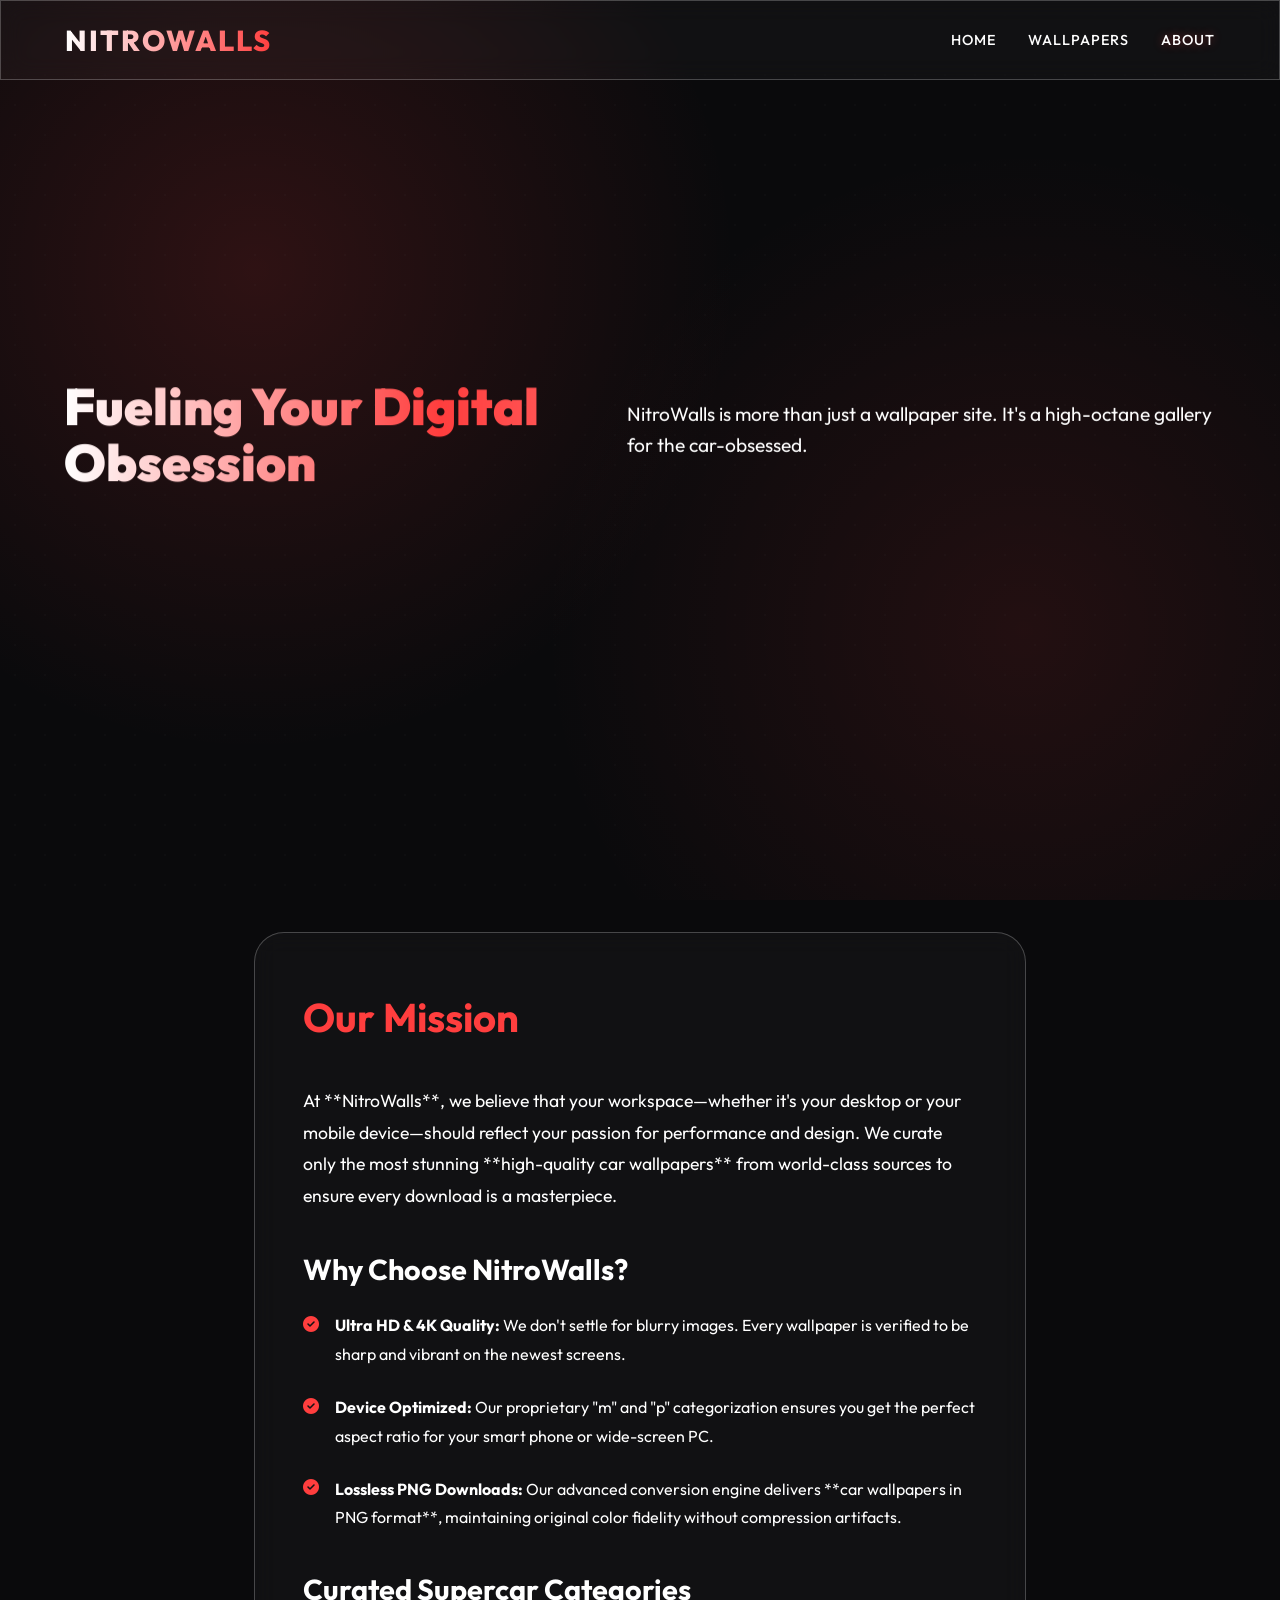
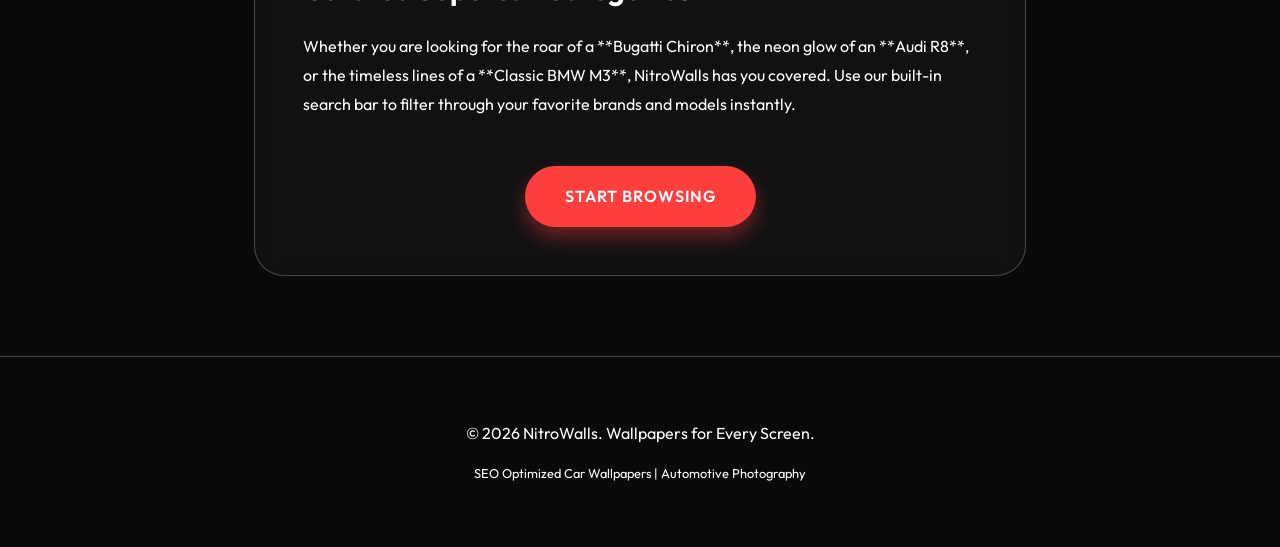
<file: about.html>
<!DOCTYPE html>
<html lang="en">

<head>
    <meta charset="UTF-8">
    <meta name="viewport" content="width=device-width, initial-scale=1.0">
    <title>About NitroWalls | Premium 4K Car Wallpapers for PC & Mobile</title>
    <meta name="description"
        content="Learn more about NitroWalls, the ultimate destination for high-quality, Ultra HD car wallpapers. Download premium car backgrounds for PC and phone in PNG format.">
    <meta name="keywords"
        content="car wallpapers, 4k car backgrounds, 8k supercar wallpapers, desktop backgrounds, iPhone car wallpapers, JDM car photos, luxury car images, Ferrari 4k, Porsche backgrounds, Lambo wallpapers, exotic cars, sports car backgrounds, nitro walls, automotive photography">
    <link rel="canonical" href="https://supercarwallpapers.vercel.app/about.html" />

    <!-- Open Graph / Facebook -->
    <meta property="og:type" content="article">
    <meta property="og:url" content="https://supercarwallpapers.vercel.app/about.html">
    <meta property="og:title" content="About NitroWalls | Our Mission for 4K Excellence">
    <meta property="og:description"
        content="Learn how NitroWalls delivers the highest-quality supercar wallpapers in lossless PNG format.">

    <!-- Structured Data (JSON-LD) -->
    <script type="application/ld+json">
    {
      "@context": "https://schema.org",
      "@type": "BreadcrumbList",
      "itemListElement": [{
        "@type": "ListItem",
        "position": 1,
        "name": "Home",
        "item": "https://supercarwallpapers.vercel.app/"
      },{
        "@type": "ListItem",
        "position": 2,
        "name": "About",
        "item": "https://supercarwallpapers.vercel.app/about.html"
      }]
    }
    </script>
    <!-- Google Fonts -->
    <link rel="preconnect" href="https://fonts.googleapis.com">
    <link rel="preconnect" href="https://fonts.gstatic.com" crossorigin>
    <link href="https://fonts.googleapis.com/css2?family=Outfit:wght@300;400;500;600;700;800;900&display=swap"
        rel="stylesheet">
    <!-- Font Awesome -->
    <link rel="stylesheet" href="https://cdnjs.cloudflare.com/ajax/libs/font-awesome/6.4.0/css/all.min.css">
    <link rel="stylesheet" href="style.css">
    <link rel="icon" type="image/svg+xml" href="/favicon.svg">
    <link rel="shortcut icon" href="/favicon.svg">
</head>

<body>
    <div class="scroll-progress-container">
        <div id="scrollProgress" class="scroll-progress-bar"></div>
    </div>

    <header id="header" class="glass">
        <div class="logo"><a href="index.html" style="text-decoration:none; color:inherit;">NitroWalls</a></div>
        <nav>
            <ul id="navMenu">
                <li><a href="index.html">Home</a></li>
                <li><a href="index.html#gallery">Wallpapers</a></li>
                <li><a href="about.html" class="active">About</a></li>
            </ul>
        </nav>
        <button class="menu-toggle" id="menuToggle" aria-label="Toggle Menu">
            <span></span>
            <span></span>
            <span></span>
        </button>
    </header>

    <main>
        <section class="hero reveal" style="height: 60vh;">
            <h1>Fueling Your Digital Obsession</h1>
            <p>NitroWalls is more than just a wallpaper site. It's a high-octane gallery for the car-obsessed.</p>
        </section>

        <section id="about" class="gallery-section reveal" style="max-width: 900px; margin: 0 auto; line-height: 1.8;">
            <div class="glass" style="padding: 3rem; border-radius: 30px;">
                <h2 style="font-size: 2.5rem; margin-bottom: 2rem; color: var(--primary);">Our Mission</h2>
                <p style="margin-bottom: 2rem; font-size: 1.1rem; color: var(--text-main);">
                    At **NitroWalls**, we believe that your workspace—whether it's your desktop or your mobile
                    device—should reflect your passion for performance and design. We curate only the most stunning
                    **high-quality car wallpapers** from world-class sources to ensure every download is a masterpiece.
                </p>

                <h3 style="font-size: 1.8rem; margin: 2rem 0 1rem; color: var(--text-main);">Why Choose NitroWalls?</h3>
                <ul style="list-style: none; padding-left: 0;">
                    <li style="margin-bottom: 1.5rem; display: flex; align-items: flex-start; gap: 1rem;">
                        <i class="fas fa-check-circle" style="color: var(--primary); margin-top: 0.3rem;"></i>
                        <div>
                            <strong>Ultra HD & 4K Quality:</strong> We don't settle for blurry images. Every
                            wallpaper is verified to be sharp and vibrant on the newest screens.
                        </div>
                    </li>
                    <li style="margin-bottom: 1.5rem; display: flex; align-items: flex-start; gap: 1rem;">
                        <i class="fas fa-check-circle" style="color: var(--primary); margin-top: 0.3rem;"></i>
                        <div>
                            <strong>Device Optimized:</strong> Our proprietary "m" and "p" categorization ensures you
                            get the perfect aspect ratio for your smart phone or wide-screen PC.
                        </div>
                    </li>
                    <li style="margin-bottom: 1.5rem; display: flex; align-items: flex-start; gap: 1rem;">
                        <i class="fas fa-check-circle" style="color: var(--primary); margin-top: 0.3rem;"></i>
                        <div>
                            <strong>Lossless PNG Downloads:</strong> Our advanced conversion engine delivers **car
                            wallpapers in PNG format**, maintaining original color fidelity without compression
                            artifacts.
                        </div>
                    </li>
                </ul>

                <h3 style="font-size: 1.8rem; margin: 2rem 0 1rem; color: var(--text-main);">Curated Supercar Categories
                </h3>
                <p style="margin-bottom: 1.5rem;">
                    Whether you are looking for the roar of a **Bugatti Chiron**, the neon glow of an **Audi R8**, or
                    the timeless lines of a **Classic BMW M3**, NitroWalls has you covered. Use our built-in search bar
                    to filter through your favorite brands and models instantly.
                </p>

                <div style="margin-top: 3rem; text-align: center;">
                    <a href="index.html#gallery" class="btn btn-primary">Start Browsing</a>
                </div>
            </div>
        </section>
    </main>

    <footer style="padding: 4rem 5%; text-align: center; border-top: 1px solid var(--glass-border);">
        <p>&copy; 2026 NitroWalls. Wallpapers for Every Screen.</p>
        <p style="color: var(--text-dim); margin-top: 1rem; font-size: 0.8rem;">
            SEO Optimized Car Wallpapers | Automotive Photography
        </p>
    </footer>

    <script src="script.js"></script>
    <script>
        // Trigger animations for the about page specifically
        document.addEventListener('DOMContentLoaded', () => {
            initScrollReveal();
        });
    </script>
</body>

</html>
</file>
<file: style.css>
:root {
    --primary: #ff3e3e;
    --primary-glow: rgba(255, 62, 62, 0.4);
    --bg-dark: #0a0a0c;
    --bg-card: rgba(255, 255, 255, 0.03);
    --bg-card-hover: rgba(255, 255, 255, 0.07);
    --text-main: #ffffff;
    --text-dim: #ffffff;
    --glass-border: rgba(255, 255, 255, 0.233);
    --transition: all 0.3s cubic-bezier(0.16, 1, 0.3, 1);
}

html {
    scroll-behavior: smooth;
    -webkit-overflow-scrolling: touch;
}

* {
    margin: 0;
    padding: 0;
    box-sizing: border-box;
    font-family: 'Outfit', sans-serif;
}

body {
    background-color: var(--bg-dark);
    color: var(--text-main);
    overflow-x: hidden;
    line-height: 1.6;
}

/* Custom Scrollbar */
::-webkit-scrollbar {
    width: 8px;
}

::-webkit-scrollbar-track {
    background: var(--bg-dark);
}

::-webkit-scrollbar-thumb {
    background: #333;
    border-radius: 10px;
}

::-webkit-scrollbar-thumb:hover {
    background: var(--primary);
}

/* Scroll Progress Bar */
.scroll-progress-container {
    position: fixed;
    top: 0;
    left: 0;
    width: 100%;
    height: 4px;
    z-index: 2000;
    background: transparent;
}

.scroll-progress-bar {
    height: 100%;
    background: linear-gradient(to right, var(--primary), #ff8a8a);
    width: 0%;
    box-shadow: 0 0 10px var(--primary-glow);
    transition: width 0.1s ease-out;
}

/* Glassmorphism Utility */
.glass {
    background: var(--bg-card);
    backdrop-filter: blur(12px);
    -webkit-backdrop-filter: blur(12px);
    border: 1px solid var(--glass-border);
}

/* Scroll Indicator */
.scroll-indicator {
    position: absolute;
    bottom: 30px;
    left: 50%;
    transform: translateX(-50%);
    display: flex;
    flex-direction: column;
    align-items: center;
    gap: 10px;
    z-index: 10;
    opacity: 0.8;
}

.mouse {
    width: 26px;
    height: 42px;
    border: 2px solid white;
    border-radius: 20px;
    position: relative;
}

.wheel {
    width: 4px;
    height: 8px;
    background: white;
    border-radius: 2px;
    position: absolute;
    top: 8px;
    left: 50%;
    transform: translateX(-50%);
    animation: scroll-wheel 1.5s infinite;
}

.scroll-text {
    font-size: 0.7rem;
    text-transform: uppercase;
    letter-spacing: 2px;
    font-weight: 500;
}

.desktop-only {
    display: block;
}

.mobile-only {
    display: none;
}

@keyframes scroll-wheel {
    0% {
        opacity: 0;
        transform: translate(-50%, -10px);
    }

    50% {
        opacity: 1;
        transform: translate(-50%, 0);
    }

    100% {
        opacity: 0;
        transform: translate(-50%, 15px);
    }
}

/* Header & Nav */
header {
    position: fixed;
    top: 0;
    height: 80px;
    width: 100%;
    padding: 1.5rem 5%;
    display: flex;
    justify-content: space-between;
    align-items: center;
    z-index: 1000;
    transition: var(--transition);
}

header.scrolled {
    padding: 1rem 5%;
    background: rgba(10, 10, 12, 0.85);
    border-bottom: 1px solid var(--glass-border);
}

.logo {
    font-size: 1.8rem;
    font-weight: 800;
    text-transform: uppercase;
    letter-spacing: 2px;
    background: linear-gradient(to right, #fff, var(--primary));
    -webkit-background-clip: text;
    background-clip: text;
    -webkit-text-fill-color: transparent;
}

nav ul {
    display: flex;
    list-style: none;
    gap: 2rem;
}

nav a {
    text-decoration: none;
    color: var(--text-dim);
    font-weight: 500;
    transition: var(--transition);
    font-size: 0.9rem;
    text-transform: uppercase;
    letter-spacing: 1px;
}

nav a:hover,
nav a.active {
    color: var(--text-main);
    text-shadow: 0 0 10px var(--primary-glow);
}

/* Hero Section */
.hero {
    min-height: 100vh;
    display: flex;
    justify-content: center;
    align-items: center;
    padding: 0 5%;
    position: relative;
    background:
        radial-gradient(circle at 20% 30%, rgba(255, 62, 62, 0.15) 0%, transparent 40%),
        radial-gradient(circle at 80% 70%, rgba(255, 62, 62, 0.1) 0%, transparent 40%),
        var(--bg-dark);
    overflow: hidden;
}

.hero-container {
    max-width: 1400px;
    width: 100%;
    display: flex;
    align-items: center;
    justify-content: space-between;
    gap: 4rem;
    padding: 100px 0;
}

.hero-content {
    flex: 1;
    text-align: left;
}

.hero-visual {
    flex: 1;
    display: flex;
    justify-content: center;
    align-items: center;
    position: relative;
    perspective: 1000px;
}

.wallpaper-stack {
    position: relative;
    width: 100%;
    height: 500px;
    display: flex;
    justify-content: center;
    align-items: center;
}

.stack-item {
    position: absolute;
    border-radius: 15px;
    overflow: hidden;
    box-shadow: 0 20px 50px rgba(0, 0, 0, 0.5);
    border: 1px solid var(--glass-border);
    transition: var(--transition);
    margin-right: -150px;
}

.stack-item img {
    width: 100%;
    height: 100%;
    object-fit: cover;
}

.pc-preview {
    width: 450px;
    aspect-ratio: 16/9;
    z-index: 2;
    transform: rotateY(-15deg) translateZ(50px);
    animation: floatingPC 6s ease-in-out infinite;
}

.mobile-preview-1 {
    width: 180px;
    aspect-ratio: 9/16;
    z-index: 3;
    left: 10%;
    bottom: 10%;
    transform: rotateY(10deg) translateZ(100px);
    animation: floatingMobile 5s ease-in-out infinite;
}

.mobile-preview-2 {
    width: 160px;
    aspect-ratio: 9/16;
    z-index: 1;
    right: 15%;
    top: 5%;
    transform: rotateY(-20deg) translateZ(0);
    animation: floatingMobile 7s ease-in-out infinite;
}

@keyframes floatingPC {

    0%,
    100% {
        transform: rotateY(-15deg) translateZ(50px) translateY(0);
    }

    50% {
        transform: rotateY(-15deg) translateZ(50px) translateY(-20px);
    }
}

@keyframes floatingMobile {

    0%,
    100% {
        transform: translateY(0) rotateY(10deg);
    }

    50% {
        transform: translateY(-15px) rotateY(10deg);
    }
}

.hero::before {
    content: '';
    position: absolute;
    top: 0;
    left: 0;
    width: 100%;
    height: 100%;
    background-image: radial-gradient(rgba(255, 255, 255, 0.05) 1px, transparent 1px);
    background-size: 30px 30px;
    opacity: 0.3;
}

.hero h1 {
    font-size: clamp(2.5rem, 4vw, 5rem);
    font-weight: 900;
    margin-bottom: 2rem;
    line-height: 1.1;
    will-change: transform, opacity;
    background: linear-gradient(to right, #ffffff, #ff3e3e, #ff8a8a, #ffffff);
    background-size: 200% auto;
    background-clip: text;
    -webkit-background-clip: text;
    -webkit-text-fill-color: transparent;
    animation: heroReveal 0.8s cubic-bezier(0.16, 1, 0.3, 1) forwards,
        smoothFloat 4s ease-in-out infinite 0.8s,
        colorCycle 8s linear infinite;
}

@keyframes heroReveal {
    from {
        opacity: 0;
        transform: translate3d(0, 30px, 0);
    }

    to {
        opacity: 1;
        transform: translate3d(0, 0, 0);
    }
}

@keyframes smoothFloat {

    0%,
    100% {
        transform: translate3d(0, 0, 0);
    }

    50% {
        transform: translate3d(0, -12px, 0);
    }
}

@keyframes colorCycle {
    to {
        background-position: 200% center;
    }
}

.hero p {
    font-size: 1.2rem;
    color: var(--text-dim);
    max-width: 600px;
    margin-bottom: 2.5rem;
    will-change: transform, opacity;
    animation: heroReveal 1s cubic-bezier(0.16, 1, 0.3, 1) forwards;
    opacity: 0;
}

.hero-cta {
    display: flex;
    gap: 1.5rem;
    will-change: transform, opacity;
    animation: heroReveal 1.2s cubic-bezier(0.16, 1, 0.3, 1) forwards;
    opacity: 0;
}

.btn {
    padding: 1rem 2.5rem;
    border-radius: 50px;
    font-weight: 600;
    text-transform: uppercase;
    letter-spacing: 1px;
    cursor: pointer;
    transition: var(--transition);
    text-decoration: none;
    display: inline-block;
}

.btn-primary {
    background: var(--primary);
    color: white;
    border: none;
    box-shadow: 0 10px 20px var(--primary-glow);
}

.btn-primary:hover {
    transform: translateY(-3px);
    box-shadow: 0 15px 30px var(--primary-glow);
}

.btn-secondary {
    background: transparent;
    color: white;
    border: 1px solid var(--glass-border);
    backdrop-filter: blur(20px);
}

.btn-secondary:hover {
    background: rgba(255, 255, 255, 0.05);
    border-color: var(--text-dim);
}

/* Filter Section */
.gallery-section {
    padding: 2rem 5% 5rem;
}

.sticky-controls {
    position: sticky;
    top: 80px;
    z-index: 100;


    padding: 1.5rem 0;
    margin-bottom: 2rem;
    border-radius: 20px;
    transition: all 0.4s cubic-bezier(0.16, 1, 0.3, 1);
}

.sticky-controls.scrolled {
    padding: 0.5rem 0;
    top: 70px;

    /* More transparent */
    transform: scale(0.95);
    /* Slightly smaller */
    border: 1px solid rgba(255, 255, 255, 0.05);
    /* Subtle border when scrolled */
}

.search-container {
    transition: var(--transition);
}

.sticky-controls.scrolled .search-container {
    max-width: 500px !important;
}

.sticky-controls.scrolled .search-container input {
    padding: 0.8rem 1.2rem 0.8rem 3rem !important;
    font-size: 0.9rem !important;
}

.filter-container {
    display: flex;
    justify-content: center;
    gap: 1rem;
    margin-top: 1.5rem;
    transition: var(--transition);
    background-color: ;
}

.sticky-controls.scrolled .filter-container {
    margin-top: 0.8rem;
    transform: scale(0.9);
}

.filter-btn {
    backdrop-filter: blur(20px);
    padding: 0.8rem 1.5rem;
    border-radius: 12px;
    background: var(--bg-card);
    border: 1px solid var(--glass-border);
    color: var(--text-dim);
    cursor: pointer;
    transition: var(--transition);
    font-weight: 500;
}

.filter-btn.active {
    background: var(--text-main);
    color: var(--bg-dark);
    border-color: var(--text-main);
}

/* Wallpaper Grid (Masonry Style) */
.wallpaper-grid {
    column-count: 4;
    column-gap: 1.5rem;
    width: 100%;
    margin-top: 2rem;
}

/* Skeleton and Base Card */
@keyframes skeleton {
    to {
        background-position-x: -200%;
    }
}

.wallpaper-card {
    break-inside: avoid;
    margin-bottom: 1.5rem;
    border-radius: 15px;
    overflow: hidden;
    position: relative;
    cursor: pointer;
    background: #1a1a1c;
    transition: var(--transition);
    display: block;
    width: 100%;
}

.wallpaper-card:hover {
    transform: translateY(-5px);
    box-shadow: 0 10px 30px rgba(0, 0, 0, 0.5);
}

.wallpaper-card img {
    width: 100%;
    height: auto;
    object-fit: cover;
    display: block;
    transition: var(--transition);
}

.wallpaper-card:hover img {
    transform: scale(1.05);
}

.card-overlay {
    position: absolute;
    bottom: 0;
    left: 0;
    width: 100%;
    padding: 1.2rem;
    background: linear-gradient(transparent, rgba(0, 0, 0, 0.9));
    opacity: 0;
    transition: var(--transition);
    display: flex;
    flex-direction: column;
    justify-content: flex-end;
}

.wallpaper-card:hover .card-overlay {
    opacity: 1;
}

.big-download-btn {
    position: absolute;
    top: 50%;
    left: 50%;
    transform: translate(-50%, -50%) scale(0.8);
    background: var(--primary);
    color: white;
    width: 60px;
    height: 60px;
    border-radius: 50%;
    display: flex;
    align-items: center;
    justify-content: center;
    font-size: 1.5rem;
    opacity: 0;
    transition: var(--transition);
    border: none;
    cursor: pointer;
    box-shadow: 0 0 30px var(--primary-glow);
    z-index: 10;
}

.wallpaper-card:hover .big-download-btn {
    opacity: 1;
    transform: translate(-50%, -50%) scale(1);
}

.big-download-btn:hover {
    background: white;
    color: var(--primary);
    transform: translate(-50%, -50%) scale(1.1);
}

.card-info h3 {
    margin-bottom: 0.3rem;
    font-size: 1.1rem;
}

.card-actions {
    display: flex;
    gap: 1rem;
    margin-top: 1rem;
}

.action-btn {
    padding: 0.6rem;
    border-radius: 10px;
    background: white;
    color: black;
    border: none;
    cursor: pointer;
    display: flex;
    align-items: center;
    justify-content: center;
    transition: var(--transition);
}

.action-btn:hover {
    background: var(--primary);
    color: white;
}

/* Modal Enhancement */
.modal-controls {
    position: absolute;
    bottom: 40px;
    display: flex;
    gap: 1.5rem;
    z-index: 2100;
}

.modal-btn {
    padding: 1rem 2rem;
    border-radius: 50px;
    font-weight: 600;
    text-transform: uppercase;
    letter-spacing: 1px;
    cursor: pointer;
    transition: var(--transition);
    text-decoration: none;
    border: none;
    display: flex;
    align-items: center;
    gap: 10px;
}

.modal-btn.back {
    background: rgba(255, 255, 255, 0.1);
    color: white;
    backdrop-filter: blur(10px);
}

.modal-btn.dl {
    background: var(--primary);
    color: white;
    box-shadow: 0 10px 20px var(--primary-glow);
}

.modal-btn:hover {
    transform: translateY(-5px);
}

.modal-btn.fast-dl {
    background: #ffcc00;
    color: #000;
    font-weight: 700;
}

@media (max-width: 600px) {
    .modal-controls {
        flex-direction: column;
        bottom: 20px;
        width: 90%;
        gap: 0.8rem;
    }

    .modal-btn {
        width: 100%;
        justify-content: center;
        padding: 0.8rem 1.5rem;
        font-size: 0.8rem;
    }
}

.format-options {
    display: flex;
    gap: 1rem;
    margin-top: 10px;
}

.format-btn {
    padding: 0.8rem 1.5rem;
    border-radius: 12px;
    background: rgba(255, 255, 255, 0.05);
    color: white;
    border: 1px solid var(--glass-border);
    cursor: pointer;
    transition: var(--transition);
    font-size: 0.9rem;
    font-weight: 600;
}

.format-btn i {
    margin-right: 8px;
}

.format-btn:hover {
    background: var(--primary);
    border-color: var(--primary);
    transform: translateY(-3px);
}

@keyframes fadeInUp {
    from {
        opacity: 0;
        transform: translateY(30px);
    }

    to {
        opacity: 1;
        transform: translateY(0);
    }
}

@keyframes fadeIn {
    from {
        opacity: 0;
    }

    to {
        opacity: 1;
    }
}

/* Scroll Reveal Animation */
.reveal {
    opacity: 0;
    transform: translateY(50px);
    transition: all 0.5s cubic-bezier(0.16, 1, 0.3, 1);
}

.reveal.active {
    opacity: 1;
    transform: translateY(0);
}

/* Responsive */
/* Menu Toggle */
.menu-toggle {
    display: none;
    flex-direction: column;
    justify-content: space-between;
    width: 30px;
    height: 21px;
    background: transparent;
    border: none;
    cursor: pointer;
    z-index: 2000;
}

.menu-toggle span {
    width: 100%;
    height: 3px;
    background-color: white;
    border-radius: 10px;
    transition: var(--transition);
    transform-origin: left center;
}

.menu-toggle.active span:nth-child(1) {
    transform: rotate(45deg) translate(5px, -5px);
}

.menu-toggle.active span:nth-child(2) {
    opacity: 0;
}

.menu-toggle.active span:nth-child(3) {
    transform: rotate(-45deg) translate(5px, 5px);
}

/* Responsive */
@media (max-width: 1100px) {
    .wallpaper-grid {
        column-count: 3;
    }

    .hero-container {
        flex-direction: column;
        text-align: center;
        padding: 120px 20px 60px;
    }

    .hero-content {
        text-align: center;
        display: flex;
        flex-direction: column;
        align-items: center;
    }

    .hero-visual {
        width: 100%;
        margin-top: 3rem;
    }

    .wallpaper-stack {
        height: 400px;
    }

    .hero h1 {
        font-size: 3.5rem;
    }
}

@media (max-width: 768px) {
    .menu-toggle {
        display: flex;
    }

    .hero {
        min-height: 50vh;
    }

    nav {
        position: fixed;
        top: 0;
        right: -100%;
        width: 80%;
        height: 100vh;
        background: rgba(10, 10, 12, 0.98);
        backdrop-filter: blur(24px);
        -webkit-backdrop-filter: blur(24px);
        display: flex;
        justify-content: center;
        align-items: center;
        transition: var(--transition);
        z-index: 1500;
        border-left: 1px solid var(--glass-border);
    }

    nav.active {
        right: 0;
    }

    nav ul {
        flex-direction: column;
        align-items: center;
        gap: 3rem;
    }

    nav a {
        font-size: 1.5rem;
    }

    .hero h1 {
        font-size: 2.5rem;
    }

    .hero-container {
        padding: 100px 20px 80px;
        flex-grow: 1;
        display: flex;
        flex-direction: column;
        justify-content: center;
    }

    .hero .scroll-indicator {
        display: flex;
        bottom: 20px;
        flex-direction: column;
        gap: 8px;
    }

    .swipe-gesture {
        font-size: 1.5rem;
        color: var(--primary);
        animation: hand-swipe 1.5s ease-in-out infinite;
    }

    @keyframes hand-swipe {
        0% {
            transform: translateY(-10px);
            opacity: 0;
        }

        50% {
            transform: translateY(0);
            opacity: 1;
        }

        100% {
            transform: translateY(15px);
            opacity: 0;
        }
    }

    .hero .scroll-text {
        color: var(--text-dim);
        font-size: 0.6rem;
        letter-spacing: 1px;
    }

    @keyframes swipe-down {
        0% {
            opacity: 0;
            transform: translate(-50%, -10px);
        }

        50% {
            opacity: 1;
            transform: translate(-50%, 0);
        }

        100% {
            opacity: 0;
            transform: translate(-50%, 15px);
        }
    }

    .hero-visual {
        display: none;
    }

    .desktop-only {
        display: none;
    }

    .mobile-only {
        display: block;
    }

    .hero p {
        font-size: 1rem;
        padding: 0 10px;
    }

    .hero-cta {
        flex-direction: column;
        width: 100%;
        max-width: 260px;
        gap: 0.8rem;
        margin-bottom: 2rem;
    }

    .btn {
        width: 100%;
        text-align: center;
        padding: 0.8rem 1.5rem;
        font-size: 0.9rem;
    }

    .pc-preview {
        width: 80%;
        max-width: 350px;
    }

    .mobile-preview-1 {
        width: 120px;
        left: 5%;
        bottom: 5%;
    }

    .mobile-preview-2 {
        width: 100px;
        right: 5%;
        top: 0;
    }

    .sticky-controls {
        top: 70px;
        padding: 1rem 0;
    }

    .search-container {
        width: 100% !important;
        max-width: 100% !important;
    }

    .filter-container {
        flex-wrap: wrap;
        gap: 0.5rem;
    }

    .filter-btn {
        padding: 0.6rem 1rem;
        font-size: 0.8rem;
    }

    .wallpaper-grid {
        column-count: 2;
        column-gap: 1rem;
    }

    .wallpaper-card {
        margin-bottom: 1.5rem;
    }

    .modal-controls {
        flex-direction: column;
        width: 90%;
        bottom: 20px;
        gap: 0.8rem;
    }

    .modal-btn {
        width: 100%;
        justify-content: center;
    }

    .modal img {
        max-height: 60%;
    }

    /* About Page Specific */
    #about .glass {
        padding: 1.5rem;
    }

    #about h2 {
        font-size: 1.8rem;
    }

    #about h3 {
        font-size: 1.4rem;
    }
}

@media (max-width: 480px) {
    .hero h1 {
        font-size: 2.2rem;
    }

    .logo {
        font-size: 1.4rem;
    }

    .pc-preview {
        width: 90%;
    }

    .mobile-preview-1,
    .mobile-preview-2 {
        display: none;
    }

    .wallpaper-stack {
        height: 250px;
    }
}
</file>
